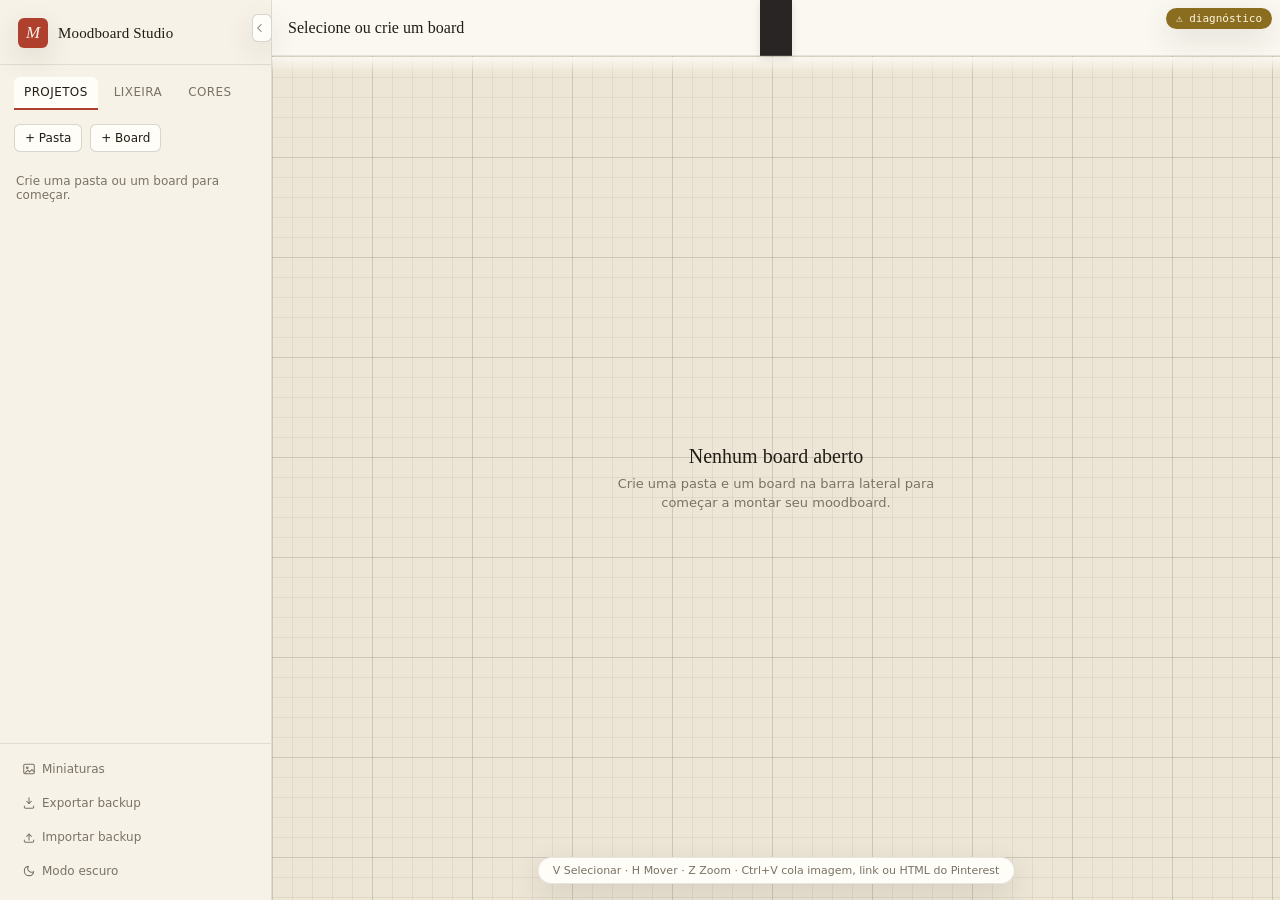
<file: index.html>
﻿<!DOCTYPE html>
<html lang="pt-BR">
<head>
<meta charset="UTF-8">
<meta name="viewport" content="width=device-width, initial-scale=1.0">
<meta name="theme-color" content="#B0402E">
<title>Moodboard Studio</title>
<link rel="stylesheet" href="css/style.css?v=1.3.1">
    <link rel="manifest" href="manifest.json">
</head>
<body class="theme-dark">

  <div id="app">

    <!-- ============ SIDEBAR ============ -->
    <aside id="sidebar">
      <div class="brand">
        <span class="brand-mark">M</span>
        <span class="brand-name">Moodboard Studio</span>
      </div>

      <div class="panel-tabs">
        <button class="panel-tab active" data-panel="tree">Projetos</button>
        <button class="panel-tab" data-panel="trash">Lixeira</button>
        <button class="panel-tab" data-panel="color">Cores</button>
      </div>

      <!-- Projects panel -->
      <div class="panel" id="panel-tree">
        <div class="panel-actions">
          <button class="btn-chip" id="btn-new-folder">+ Pasta</button>
          <button class="btn-chip" id="btn-new-board">+ Board</button>
        </div>
        <div id="tree-root" class="tree-root"></div>
      </div>

      <!-- Trash panel -->
      <div class="panel hidden" id="panel-trash">
        <div class="panel-actions">
          <span class="panel-hint">Itens ficam aqui até serem esvaziados</span>
          <button class="btn-chip btn-chip-danger" id="btn-empty-trash">Esvaziar</button>
        </div>
        <div id="trash-list" class="trash-list"></div>
      </div>

      <!-- Color panel -->
      <div class="panel hidden" id="panel-color">
        <div class="panel-actions">
          <button class="btn-chip" id="btn-eye-dropper" data-icon="droplet">Pingar cor</button>
          <input type="color" id="color-wheel-input" value="#B0402E" title="Escolher cor">
        </div>
        <div class="color-preview" id="color-preview">#B0402E</div>
        <div class="palette-list" id="palette-list"></div>
      </div>

      <div class="sidebar-footer">
        <button class="btn-ghost" onclick="toggleThumbnails()" data-icon="image" title="Alternar miniaturas na árvore">
          <span class="theme-icon" data-icon="image"></span> Miniaturas
        </button>
        <button id="btn-export" class="btn-ghost" data-icon="download" title="Baixar backup completo (todas as pastas, boards e imagens)">
          <span class="theme-icon" data-icon="download"></span> Exportar backup
        </button>
        <label id="btn-import" class="btn-ghost" data-icon="upload" title="Restaurar de um arquivo de backup (soma ao que já existe, não apaga nada)">
          <span class="theme-icon" data-icon="upload"></span> Importar backup
          <input type="file" id="import-input" accept="application/json,.json">
        </label>
        <button id="btn-theme" class="btn-ghost" data-icon="sun" title="Alternar tema">
          <span class="theme-icon" data-icon="sun"></span> <span id="theme-label">Modo claro</span>
        </button>
      </div>
    </aside>

    <button id="btn-collapse-sidebar" class="collapse-tab" title="Recolher menu" aria-label="Recolher menu"></button>

    <!-- ============ WORKSPACE ============ -->
    <main id="workspace">

      <header id="toolbar">
        <div class="toolbar-group toolbar-left">
          <span class="board-title" id="board-title" contenteditable="false" spellcheck="false">Selecione ou crie um board</span>
        </div>

        <div class="toolbar-group toolbar-tools hidden" id="tools-container">
          <button class="btn-tool btn-tool-primary" id="btn-save" data-icon="save" title="Salvar board (Ctrl+S)">Salvar</button>
          <span id="save-status" class="save-status" aria-live="polite">não exportado</span>

          <span class="divider"></span>

          <label class="btn-tool" data-icon="addImage" title="Adicionar imagens do computador">
            Adicionar imagens
            <input type="file" id="file-input" multiple accept="image/*">
          </label>
          <button class="btn-tool" id="btn-add-url" data-icon="link" title="Adicionar por link de imagem direto ou colar HTML de um board do Pinterest">Colar link</button>
          <button class="btn-tool" id="btn-import-pinterest" data-icon="download" title="Importar do Pinterest">
            Importar Pinterest
          </button>

          <span class="divider"></span>

          <button class="btn-tool" id="btn-export-image" data-icon="image" title="Exportar este board como PNG" onclick="window.exportBoard()">Exportar board</button>
          <button class="btn-tool" id="btn-organize-grid" data-icon="align" title="Organizar imagens em grade">Organizar em grade</button>

          <span class="divider"></span>

          <button class="btn-tool" id="btn-front" data-icon="front" title="Trazer para frente">Trazer p/ frente</button>
          <button class="btn-tool" id="btn-back" data-icon="back" title="Enviar para trás">Enviar p/ trás</button>

          <span class="divider"></span>

          <button class="btn-tool" id="btn-flip-h" data-icon="flipH" title="Espelhar horizontalmente">Espelhar H</button>
          <button class="btn-tool" id="btn-flip-v" data-icon="flipV" title="Espelhar verticalmente">Espelhar V</button>
          <button class="btn-tool" id="btn-align-uniform" data-icon="align" title="Alinhar e uniformizar tamanho das imagens selecionadas (2+)">Alinhar/Uniformizar</button>

          <span class="divider"></span>

          <button class="btn-tool btn-tool-danger" id="btn-delete" data-icon="trash" title="Mover para lixeira (Del)">Excluir</button>

          <span class="divider"></span>

          <button class="btn-tool" id="btn-pan-mode" data-icon="move" title="Ferramenta Mão — arrastar para navegar (atalho: H)">Mover</button>
          <button class="btn-tool" id="btn-zoom-mode" data-icon="zoom" title="Ferramenta Zoom — clique para ampliar, Alt+clique para reduzir, arraste para enquadrar (atalho: Z)">Zoom</button>

          <span class="divider"></span>

          <button class="btn-tool" id="btn-zoom-out" data-icon="zoomOut" title="Reduzir zoom">−</button>
          <span id="zoom-level" class="zoom-readout">100%</span>
          <button class="btn-tool" id="btn-zoom-in" data-icon="zoomIn" title="Aumentar zoom">+</button>
          <button class="btn-tool" id="btn-reset-view" data-icon="reset" title="Recentralizar na seleção (ou no palco todo, se nada estiver selecionado)">Recentralizar</button>
        </div>

        <div class="toolbar-group toolbar-right"></div>
      </header>

      <div id="viewport">
        <div id="ruler-top" class="ruler ruler-top"></div>
        <div id="ruler-left" class="ruler ruler-left"></div>

        <div id="canvas">
          <div id="marquee" class="marquee hidden"></div>
        </div>

        <div id="empty-state" class="empty-state">
          <p class="empty-title">Nenhum board aberto</p>
          <p class="empty-sub">Crie uma pasta e um board na barra lateral para começar a montar seu moodboard.</p>
        </div>

        <div id="toast" class="toast hidden">Board salvo</div>

        <div id="pan-hint" class="pan-hint">V Selecionar · H Mover · Z Zoom · Ctrl+V cola imagem, link ou HTML do Pinterest</div>
      </div>

    </main>
  </div>

  <script src="js/icons.js?v=1.3.1"></script>
  <script src="js/db.js?v=1.3.1"></script>
  <script src="js/state.js?v=1.3.1"></script>
  <script src="js/theme.js?v=1.3.1"></script>
  <script src="js/canvas.js?v=1.3.1"></script>
  <script src="js/images.js?v=1.3.1"></script>
  <script src="js/tree.js?v=1.3.1"></script>
  <script src="js/trash.js?v=1.3.1"></script>
  <script src="js/color.js?v=1.3.1"></script>
  <script src="js/backup.js?v=1.3.1"></script>
  <script src="js/app.js?v=1.3.1"></script>
  <script src="js/diagnostics.js?v=1.3.1"></script>

  <div id="import-modal" class="modal hidden" aria-hidden="true">
    <div class="modal-content">
      <h3>Importar do Pinterest</h3>
      <p class="modal-hint">Cole um link do board, URLs diretas de imagens ou HTML da página do Pinterest.</p>
      <textarea id="import-input-text" rows="8" placeholder="https://www.pinterest.com/dyogov1ana/val/

https://i.pinimg.com/originals/...
https://i.pinimg.com/originals/...

&lt;html&gt;...&lt;/html&gt;"></textarea>
      <div class="modal-actions">
        <button id="btn-import-process" class="btn-tool btn-tool-primary">Processar</button>
        <button id="btn-import-cancel" class="btn-tool btn-tool-secondary">Cancelar</button>
      </div>
      <div id="import-status" class="import-status hidden"></div>
    </div>
  </div>
</body>
</html>
</file>
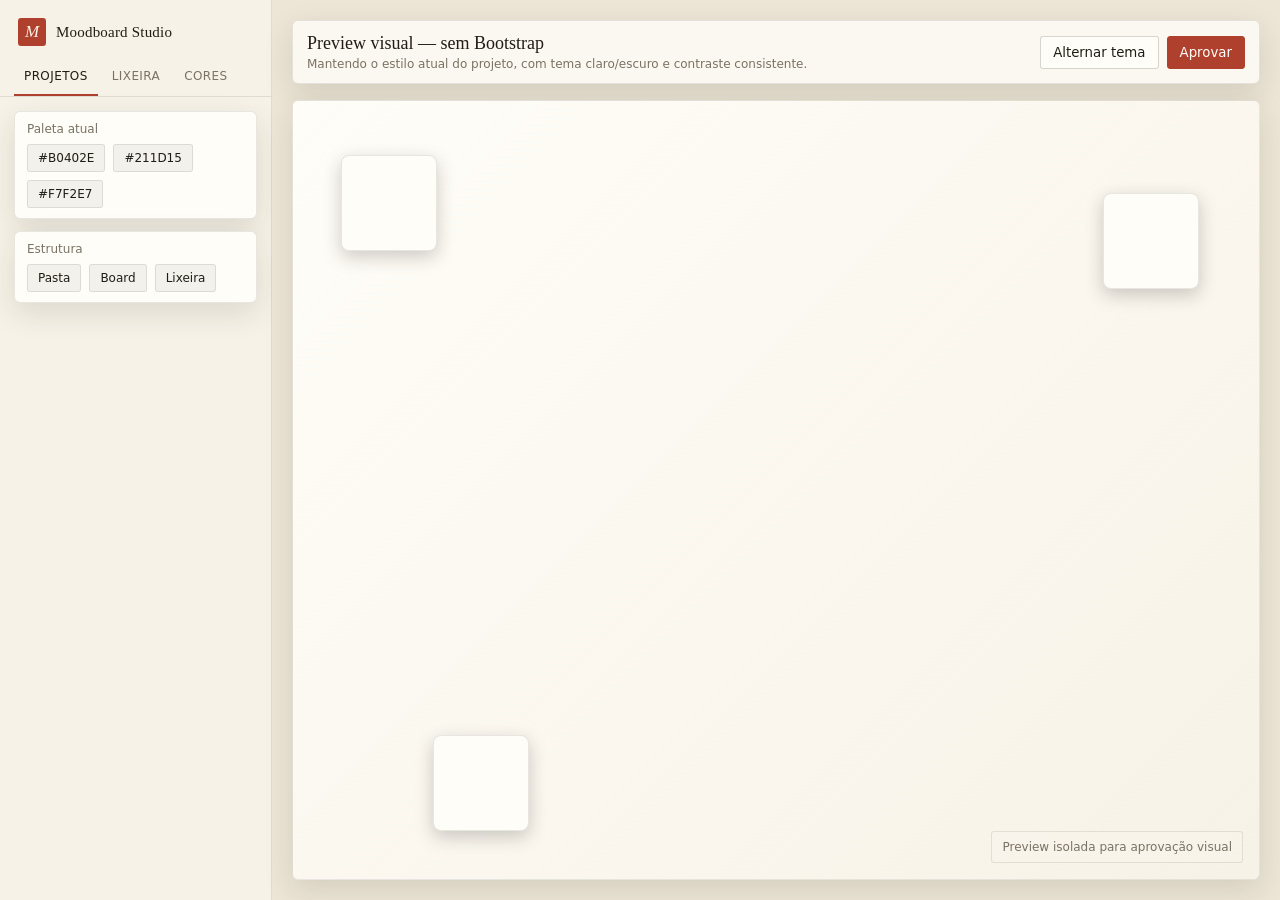
<file: preview.html>
<!DOCTYPE html>
<html lang="pt-BR">
<head>
  <meta charset="UTF-8" />
  <meta name="viewport" content="width=device-width, initial-scale=1.0" />
  <title>Preview visual — Moodboard Studio</title>
  <style>
    :root {
      --font-display:'Iowan Old Style','Palatino Linotype',Georgia,serif;
      --font-body:'Segoe UI',system-ui,-apple-system,sans-serif;
      --radius-sm:3px;
      --radius-md:6px;
      --ink:#B0402E;
      --ink-soft:rgba(176,64,46,0.16);
      color-scheme: light dark;
    }

    body.theme-dark {
      --bg-canvas:#17150F;
      --bg-panel:#1F1C15;
      --bg-panel-raised:#262218;
      --bg-toolbar:#1B1811;
      --text:#EDE6D6;
      --text-muted:#8F8878;
      --border:rgba(237,230,214,0.09);
      --border-strong:rgba(237,230,214,0.16);
      --grid-line:rgba(237,230,214,0.055);
      --grid-line-major:rgba(237,230,214,0.09);
      --hover:rgba(237,230,214,0.06);
      --shadow:0 10px 30px rgba(0,0,0,0.45);
      --image-shadow:0 6px 20px rgba(0,0,0,0.55);
    }

    body.theme-light {
      --bg-canvas:#EDE6D6;
      --bg-panel:#F7F2E7;
      --bg-panel-raised:#FFFDF8;
      --bg-toolbar:#FBF8F1;
      --text:#211D15;
      --text-muted:#7A7264;
      --border:rgba(33,29,21,0.10);
      --border-strong:rgba(33,29,21,0.18);
      --grid-line:rgba(33,29,21,0.06);
      --grid-line-major:rgba(33,29,21,0.10);
      --hover:rgba(33,29,21,0.05);
      --shadow:0 10px 30px rgba(33,29,21,0.12);
      --image-shadow:0 6px 18px rgba(33,29,21,0.22);
    }

    *{box-sizing:border-box;margin:0;padding:0;}
    html,body{height:100%;}
    body{
      font-family:var(--font-body);
      background:var(--bg-canvas);
      color:var(--text);
      overflow:hidden;
      -webkit-font-smoothing:antialiased;
      transition:background .2s ease,color .2s ease;
    }
    button{font-family:inherit;}

    .app{display:flex;height:100vh;width:100vw;}
    .sidebar{
      width:272px;flex-shrink:0;background:var(--bg-panel);border-right:1px solid var(--border);
      display:flex;flex-direction:column;
    }
    .brand{display:flex;align-items:center;gap:10px;padding:18px 18px 14px;}
    .brand-mark{width:28px;height:28px;border-radius:var(--radius-sm);background:var(--ink);color:#F7F2E7;font-family:var(--font-display);font-style:italic;font-size:17px;display:flex;align-items:center;justify-content:center;}
    .brand-name{font-family:var(--font-display);font-size:15px;letter-spacing:.2px;}
    .panel-tabs{display:flex;padding:0 14px;gap:4px;border-bottom:1px solid var(--border);}
    .panel-tab{background:none;border:none;color:var(--text-muted);font-size:12px;letter-spacing:.4px;text-transform:uppercase;padding:9px 10px 11px;cursor:pointer;border-bottom:2px solid transparent;}
    .panel-tab.active{color:var(--text);border-bottom-color:var(--ink);} 
    .panel{flex:1;display:flex;flex-direction:column;min-height:0;padding:14px;gap:12px;}
    .panel-card{background:var(--bg-panel-raised);border:1px solid var(--border);border-radius:var(--radius-md);padding:10px 12px;box-shadow:var(--shadow);}
    .panel-title{font-size:12px;color:var(--text-muted);margin-bottom:8px;}
    .chip-row{display:flex;flex-wrap:wrap;gap:8px;}
    .chip{padding:6px 10px;border-radius:var(--radius-sm);font-size:12px;background:var(--hover);color:var(--text);border:1px solid var(--border);}
    .main{flex:1;display:flex;flex-direction:column;padding:20px;gap:16px;background:var(--bg-canvas);} 
    .toolbar{display:flex;justify-content:space-between;align-items:center;background:var(--bg-toolbar);border:1px solid var(--border);border-radius:var(--radius-md);padding:12px 14px;box-shadow:var(--shadow);} 
    .title{font-family:var(--font-display);font-size:18px;}
    .meta{font-size:12px;color:var(--text-muted);margin-top:3px;}
    .toolbar-actions{display:flex;gap:8px;}
    .btn{background:var(--bg-panel-raised);border:1px solid var(--border-strong);color:var(--text);padding:8px 12px;border-radius:var(--radius-sm);cursor:pointer;}
    .btn.primary{background:var(--ink);color:#FFFDF8;border-color:var(--ink);} 
    .canvas-preview{flex:1;border:1px solid var(--border);border-radius:var(--radius-md);background:linear-gradient(135deg, var(--bg-panel-raised), var(--bg-panel));box-shadow:var(--shadow);position:relative;overflow:hidden;}
    .pin{position:absolute;width:96px;height:96px;border-radius:8px;background:var(--bg-panel-raised);border:1px solid var(--border);box-shadow:var(--image-shadow);} 
    .pin.one{top:54px;left:48px;}
    .pin.two{top:92px;right:60px;}
    .pin.three{bottom:48px;left:140px;}
    .legend{position:absolute;bottom:16px;right:16px;font-size:12px;color:var(--text-muted);background:rgba(255,255,255,0.08);padding:8px 10px;border-radius:var(--radius-sm);border:1px solid var(--border);} 
    @media (max-width:900px){.app{flex-direction:column;}.sidebar{width:100%;border-right:0;border-bottom:1px solid var(--border);}.main{padding:12px;}}
  </style>
</head>
<body class="theme-light">
  <div class="app">
    <aside class="sidebar">
      <div class="brand">
        <div class="brand-mark">M</div>
        <div class="brand-name">Moodboard Studio</div>
      </div>
      <div class="panel-tabs">
        <button class="panel-tab active" type="button">Projetos</button>
        <button class="panel-tab" type="button">Lixeira</button>
        <button class="panel-tab" type="button">Cores</button>
      </div>
      <div class="panel">
        <div class="panel-card">
          <div class="panel-title">Paleta atual</div>
          <div class="chip-row">
            <span class="chip">#B0402E</span>
            <span class="chip">#211D15</span>
            <span class="chip">#F7F2E7</span>
          </div>
        </div>
        <div class="panel-card">
          <div class="panel-title">Estrutura</div>
          <div class="chip-row">
            <span class="chip">Pasta</span>
            <span class="chip">Board</span>
            <span class="chip">Lixeira</span>
          </div>
        </div>
      </div>
    </aside>

    <main class="main">
      <div class="toolbar">
        <div>
          <div class="title">Preview visual — sem Bootstrap</div>
          <div class="meta">Mantendo o estilo atual do projeto, com tema claro/escuro e contraste consistente.</div>
        </div>
        <div class="toolbar-actions">
          <button class="btn" id="theme-toggle" type="button">Alternar tema</button>
          <button class="btn primary" type="button">Aprovar</button>
        </div>
      </div>

      <div class="canvas-preview">
        <div class="pin one"></div>
        <div class="pin two"></div>
        <div class="pin three"></div>
        <div class="legend">Preview isolada para aprovação visual</div>
      </div>
    </main>
  </div>

  <script>
    const KEY = 'moodboard.preview-theme';
    const toggle = document.getElementById('theme-toggle');
    const stored = localStorage.getItem(KEY);
    const prefersDark = window.matchMedia('(prefers-color-scheme: dark)').matches;
    const initialMode = stored || (prefersDark ? 'dark' : 'light');
    function applyTheme(mode) {
      document.body.classList.toggle('theme-dark', mode === 'dark');
      document.body.classList.toggle('theme-light', mode === 'light');
      localStorage.setItem(KEY, mode);
    }
    applyTheme(initialMode);
    toggle.addEventListener('click', () => {
      const next = document.body.classList.contains('theme-dark') ? 'light' : 'dark';
      applyTheme(next);
    });
  </script>
</body>
</html>
</file>
<file: css/style.css>
﻿/* ==========================================================================
   MOODBOARD STUDIO â€” design tokens
   Dark mode: raw canvas / graphite atelier.
   Light mode: unbleached linen / carbon pencil.
   Accent: muted ink-red, used only for selection & active state.
   ========================================================================== */

:root{
  --font-display:'Iowan Old Style','Palatino Linotype',Georgia,serif;
  --font-body:'Segoe UI',system-ui,-apple-system,sans-serif;
  --font-mono:'Cascadia Code','Consolas','SFMono-Regular',monospace;

  --radius-sm:3px;
  --radius-md:6px;
  --ink:#B0402E;
  --ink-soft:rgba(176,64,46,0.16);
}

body.theme-dark{
  --bg-canvas:#17150F;
  --bg-panel:#1F1C15;
  --bg-panel-raised:#262218;
  --bg-toolbar:#1B1811;
  --text:#EDE6D6;
  --text-muted:#8F8878;
  --border:rgba(237,230,214,0.09);
  --border-strong:rgba(237,230,214,0.16);
  --grid-line:rgba(237,230,214,0.055);
  --grid-line-major:rgba(237,230,214,0.09);
  --hover:rgba(237,230,214,0.06);
  --shadow:0 10px 30px rgba(0,0,0,0.45);
  --image-shadow:0 6px 20px rgba(0,0,0,0.55);
}

body.theme-light{
  --bg-canvas:#EDE6D6;
  --bg-panel:#F7F2E7;
  --bg-panel-raised:#FFFDF8;
  --bg-toolbar:#FBF8F1;
  --text:#211D15;
  --text-muted:#7A7264;
  --border:rgba(33,29,21,0.10);
  --border-strong:rgba(33,29,21,0.18);
  --grid-line:rgba(33,29,21,0.06);
  --grid-line-major:rgba(33,29,21,0.10);
  --hover:rgba(33,29,21,0.05);
  --shadow:0 10px 30px rgba(33,29,21,0.12);
  --image-shadow:0 6px 18px rgba(33,29,21,0.22);
}

*{box-sizing:border-box;margin:0;padding:0;}

html,body{height:100%;}

body{
  font-family:var(--font-body);
  background:var(--bg-canvas);
  color:var(--text);
  overflow:hidden;
  -webkit-font-smoothing:antialiased;
  transition:background .2s ease,color .2s ease;
}

button{font-family:inherit;}

#app{display:flex;height:100vh;width:100vw;position:relative;background:linear-gradient(135deg,var(--bg-canvas),var(--bg-panel));}

/* ============ SIDEBAR ============ */

#sidebar{
  width:272px;
  flex-shrink:0;
  background:var(--bg-panel);
  border-right:1px solid var(--border);
  display:flex;
  flex-direction:column;
  transition:margin-left .22s ease;
  z-index:20;
}
#sidebar.collapsed{margin-left:-272px;}

.brand{
  display:flex;
  align-items:center;
  gap:10px;
  padding:18px 18px 16px;
  border-bottom:1px solid var(--border);
}
.brand-mark{
  width:30px;height:30px;
  border-radius:6px;
  background:var(--ink);
  color:#F7F2E7;
  font-family:var(--font-display);
  font-style:italic;
  font-size:17px;
  display:flex;align-items:center;justify-content:center;
  flex-shrink:0;
  box-shadow:var(--shadow);
}
.brand-name{
  font-family:var(--font-display);
  font-size:15px;
  letter-spacing:.15px;
}

.panel-tabs{
  display:flex;
  padding:12px 14px 0;
  gap:6px;
  border-bottom:none;
}
.panel-tab{
  background:none;border:none;
  color:var(--text-muted);
  font-size:12px;
  letter-spacing:.4px;
  text-transform:uppercase;
  padding:8px 10px 9px;
  cursor:pointer;
  border-bottom:2px solid transparent;
  border-radius:6px 6px 0 0;
}
.panel-tab:hover{color:var(--text);}
.panel-tab.active{color:var(--text);border-bottom-color:var(--ink);background:var(--bg-panel-raised);}

.panel{flex:1;display:flex;flex-direction:column;min-height:0;padding:14px 14px 18px;gap:12px;}
.panel.hidden{display:none;}

.panel-actions{
  display:flex;
  align-items:center;
  gap:8px;
  margin-bottom:2px;
}
.panel-hint{font-size:11px;color:var(--text-muted);flex:1;}

.btn-chip{
  background:var(--bg-panel-raised);
  border:1px solid var(--border-strong);
  color:var(--text);
  font-size:12px;
  padding:6px 10px;
  border-radius:6px;
  cursor:pointer;
  transition:transform .15s ease,border-color .15s ease;
}
.btn-chip:hover{border-color:var(--ink);transform:translateY(-1px);}
.btn-chip-danger{color:var(--ink);}

/* ---- tree ---- */
.tree-root{flex:1;overflow-y:auto;position:relative;}
.tree-root::-webkit-scrollbar{width:8px;}
.tree-root::-webkit-scrollbar-thumb{background:var(--border-strong);border-radius:4px;}

.tree-node{position:relative;}
.tree-row{
  display:flex;
  align-items:center;
  gap:6px;
  padding:6px 8px;
  border-radius:var(--radius-sm);
  cursor:pointer;
  font-size:13px;
  position:relative;
}
.tree-row:hover{background:var(--hover);}
.tree-row:hover .tree-row-actions{opacity:1;}
.tree-row.active{background:var(--ink-soft);color:var(--ink);}

.tree-caret{
  width:12px;flex-shrink:0;
  color:var(--text-muted);
  font-size:10px;
  transition:transform .15s;
  text-align:center;
}
.tree-caret.open{transform:rotate(90deg);}
.tree-caret.leaf{visibility:hidden;}

.tree-icon{flex-shrink:0;font-size:12px;opacity:.75;}
.tree-label{
  flex:1;
  overflow:hidden;
  text-overflow:ellipsis;
  white-space:nowrap;
  outline:none;
}
.tree-label[contenteditable="true"]{
  background:var(--bg-panel-raised);
  border-radius:2px;
  padding:0 3px;
}

.tree-row-actions{
  display:flex;gap:2px;
  opacity:0;
  transition:opacity .1s;
}
.tree-row-actions button{
  background:none;border:none;
  color:var(--text-muted);
  font-size:12px;
  width:18px;height:18px;
  cursor:pointer;
  border-radius:3px;
}
.tree-row-actions button:hover{color:var(--text);background:var(--border);}

.tree-children{
  margin-left:15px;
  padding-left:10px;
  border-left:1px solid var(--border);
}

.tree-row.drop-target{outline:1px dashed var(--ink);outline-offset:-1px;}

/* ---- trash panel ---- */
.trash-list{flex:1;overflow-y:auto;display:flex;flex-direction:column;gap:8px;}
.trash-empty{color:var(--text-muted);font-size:12px;padding:8px 2px;}
.trash-item{
  display:flex;
  gap:8px;
  align-items:center;
  background:var(--bg-panel-raised);
  border:1px solid var(--border);
  border-radius:var(--radius-sm);
  padding:6px;
}
.trash-thumb{
  width:36px;height:36px;
  object-fit:cover;
  border-radius:3px;
  flex-shrink:0;
  background:var(--bg-canvas);
}
.trash-meta{flex:1;min-width:0;}
.trash-name{font-size:12px;white-space:nowrap;overflow:hidden;text-overflow:ellipsis;}
.trash-sub{font-size:10px;color:var(--text-muted);}
.trash-actions{display:flex;gap:4px;flex-shrink:0;}
.trash-actions button{
  background:none;border:1px solid var(--border-strong);
  color:var(--text-muted);
  font-size:10px;
  padding:3px 6px;
  border-radius:3px;
  cursor:pointer;
}
.trash-actions button:hover{color:var(--text);border-color:var(--text-muted);}

.sidebar-footer{
  padding:12px 14px 16px;
  border-top:1px solid var(--border);
  display:flex;
  flex-direction:column;
  gap:8px;
}
.btn-ghost{
  background:none;border:none;
  color:var(--text-muted);
  font-size:12px;
  cursor:pointer;
  display:flex;align-items:center;gap:6px;
  padding:6px 8px;
  border-radius:6px;
}
.btn-ghost:hover{color:var(--text);background:var(--hover);} 
.theme-icon,
.ada-btn-icon,
.tree-row-actions button,
.btn-ghost .theme-icon{
  display:inline-flex;align-items:center;justify-content:center;
}
.theme-icon svg,
.ada-btn-icon svg,
.tree-row-actions button svg,
.btn-ghost .theme-icon svg,
.collapse-tab svg{
  width:14px;height:14px;display:block;
}
.theme-icon{font-size:13px;}

.collapse-tab{
  position:absolute;
  left:272px;
  top:14px;
  transform:translateX(-100%);
  width:20px;height:28px;
  border-radius:6px;
  border:1px solid var(--border-strong);
  background:var(--bg-panel-raised);
  color:var(--text-muted);
  cursor:pointer;
  z-index:110;
  transition:left .22s ease, box-shadow .2s ease;
  font-size:12px;
  box-shadow:var(--shadow);
}

.collapse-tab:hover{
  color:var(--text);
}
#app.sidebar-collapsed #sidebar{margin-left:-272px;}
#app.sidebar-collapsed .collapse-tab{left:0;transform:translateX(0);}

/* ============ WORKSPACE ============ */

#workspace{flex:1;display:flex;flex-direction:column;min-width:0;position:relative;background:linear-gradient(180deg,var(--bg-canvas),var(--bg-panel));}

#toolbar{
  height:56px;
  flex-shrink:0;
  background:var(--bg-toolbar);
  border-bottom:1px solid var(--border);
  display:grid;
  grid-template-columns:1fr auto 1fr;
  align-items:center;
  padding:0 16px;
  gap:16px;
  overflow:visible;
  overflow-x:visible;
  box-shadow:0 1px 0 rgba(255,255,255,0.03) inset;
}

.toolbar-left{justify-self:start;}
.toolbar-tools{justify-self:center;}
.toolbar-right{justify-self:end;}

.toolbar-group{display:flex;align-items:center;gap:8px;min-width:0;}

.board-title{
  font-family:var(--font-display);
  font-size:16px;
  outline:none;
  white-space:nowrap;
  overflow:hidden;
  text-overflow:ellipsis;
  max-width:40ch;
  letter-spacing:.05px;
}
.board-title[contenteditable="true"]{
  border-bottom:1px solid var(--ink);
}

.toolbar-tools.hidden{display:none;}

.btn-tool{
  background:var(--bg-panel-raised);
  border:1px solid var(--border-strong);
  color:var(--text);
  font-size:12px;
  padding:7px 11px;
  border-radius:6px;
  cursor:pointer;
  white-space:nowrap;
  transition:transform .15s ease,border-color .15s ease,background .15s ease;
}
.btn-tool:hover{border-color:var(--ink);transform:translateY(-1px);}
.btn-tool-primary{background:var(--ink);border-color:var(--ink);color:#F7F2E7;box-shadow:0 6px 16px rgba(176,64,46,0.16);}
.btn-tool-primary:hover{opacity:.95;}
.btn-tool-danger{color:var(--ink);}

input[type=file]{display:none;}

.divider{width:1px;height:20px;background:var(--border-strong);}

.zoom-readout{
  font-family:var(--font-mono);
  font-size:12px;
  color:var(--text-muted);
  min-width:42px;
  text-align:center;
}

/* ---- viewport / infinite canvas ---- */

#viewport{
  flex:1;
  position:relative;
  overflow:hidden;
  touch-action:none;
  background:var(--bg-canvas);
  background-image:
    linear-gradient(var(--grid-line) 1px,transparent 1px),
    linear-gradient(90deg,var(--grid-line) 1px,transparent 1px),
    linear-gradient(var(--grid-line-major) 1px,transparent 1px),
    linear-gradient(90deg,var(--grid-line-major) 1px,transparent 1px);
  background-size:20px 20px,20px 20px,100px 100px,100px 100px;
  border-top:1px solid var(--border);
}
#viewport.panning{cursor:grabbing !important;}
#viewport.space-down{cursor:grab;}
#viewport.zoom-mode{cursor:zoom-in;}
#viewport.zoom-mode.zoom-out-cursor{cursor:zoom-out;}

.ruler{position:absolute;pointer-events:none;z-index:5;font-family:var(--font-mono);font-size:9px;color:var(--text-muted);}
.ruler-top{top:0;left:0;right:0;height:16px;background:linear-gradient(var(--bg-toolbar),transparent);}
.ruler-left{top:0;left:0;bottom:0;width:16px;}

#canvas{
  position:absolute;
  top:50%;left:50%;
  width:0;height:0;
  transform-origin:0 0;
}

.empty-state{
  position:absolute;inset:0;
  display:flex;flex-direction:column;align-items:center;justify-content:center;
  text-align:center;
  pointer-events:none;
  gap:6px;
}
.empty-state.hidden{display:none;}
.empty-title{font-family:var(--font-display);font-size:20px;color:var(--text);}
.empty-sub{font-size:13px;color:var(--text-muted);max-width:360px;line-height:1.5;}

.pan-hint{
  position:absolute;
  bottom:16px;left:50%;
  transform:translateX(-50%);
  background:var(--bg-panel-raised);
  border:1px solid var(--border);
  color:var(--text-muted);
  padding:6px 14px;
  border-radius:999px;
  font-size:11px;
  pointer-events:none;
  box-shadow:var(--shadow);
}

.marquee{
  position:absolute;
  border:1px solid var(--ink);
  background:var(--ink-soft);
  pointer-events:none;
}
.marquee.hidden{display:none;}

.toast{
  position:absolute;
  top:16px;left:50%;
  transform:translateX(-50%) translateY(-8px);
  background:var(--bg-panel-raised);
  border:1px solid var(--border-strong);
  color:var(--text);
  padding:7px 16px;
  border-radius:999px;
  font-size:12px;
  box-shadow:var(--shadow);
  opacity:0;
  transition:opacity .18s ease, transform .18s ease;
  pointer-events:none;
  z-index:30;
}
.toast.show{opacity:1;transform:translateX(-50%) translateY(0);}
.toast.hidden{display:none;}

/* ============ DIAGNOSTICS BADGE ============ */
#diagnostics-badge{
  position:fixed;top:8px;right:8px;z-index:999;
  padding:4px 10px;border-radius:12px;
  font-family:var(--font-mono);font-size:11px;
  cursor:pointer;box-shadow:var(--shadow);
  user-select:none;
}
.save-status{
  color:var(--text-muted);font-family:var(--font-mono);font-size:10px;
  white-space:nowrap;
}
.save-status.save-status-error{color:#b3261e;}
#diagnostics-badge.diag-ok{background:#2e5a3e;color:#d8f5df;}
#diagnostics-badge.diag-warn{background:#8a6d1f;color:#fff6df;}
#diagnostics-badge.diag-fail{background:var(--ink);color:#fff;}
.tree-thumb{
  width:64px;height:48px;object-fit:cover;border-radius:3px;flex-shrink:0;
  background:var(--bg-canvas);
}
#diagnostics-panel{
  position:fixed;top:36px;right:8px;z-index:999;
  background:var(--bg-panel-raised);border:1px solid var(--border-strong);
  border-radius:8px;padding:10px 14px;max-width:340px;
  font-size:12px;line-height:1.5;box-shadow:var(--shadow);color:var(--text);
}
#diagnostics-panel.hidden{display:none;}
#diagnostics-panel ul{margin:0;padding-left:16px;}
#diagnostics-panel li{margin-bottom:6px;}
#diagnostics-panel .diag-stamp{
  font-family:var(--font-mono);font-size:10px;color:var(--text-muted);
  margin-bottom:8px;padding-bottom:8px;border-bottom:1px solid var(--border);
}
@media (max-width: 768px){
  #diagnostics-badge{top:62px;right:8px;}
  #diagnostics-panel{top:90px;right:8px;}
}

/* ============ IMPORTAÇÃO PINTEREST ============ */
.modal {
  position: fixed;
  inset: 0;
  background: rgba(0,0,0,0.58);
  display: flex;
  align-items: center;
  justify-content: center;
  z-index: 1000;
}
.modal.hidden { display: none; }
.modal-content {
  width: min(620px, 90vw);
  background: var(--bg-panel);
  border: 1px solid var(--border-strong);
  border-radius: 12px;
  padding: 20px;
  box-shadow: var(--shadow);
}
.modal-content h3 {
  margin: 0 0 8px 0;
  font-size: 18px;
  font-family: var(--font-display);
}
.modal-hint {
  margin: 0 0 10px 0;
  color: var(--text-muted);
  font-size: 12px;
  line-height: 1.5;
}
#import-input-text {
  width: 100%;
  min-height: 180px;
  background: var(--bg-canvas);
  color: var(--text);
  border: 1px solid var(--border);
  border-radius: 8px;
  padding: 10px 12px;
  resize: vertical;
  font-family: var(--font-mono);
  font-size: 11px;
}
.modal-actions {
  display: flex;
  gap: 8px;
  margin-top: 12px;
}
.btn-tool-secondary {
  background: transparent;
  border-color: var(--border-strong);
}
.import-status {
  margin-top: 12px;
  padding: 8px 10px;
  border-radius: 6px;
  font-size: 12px;
  line-height: 1.5;
}
.import-status.hidden { display: none; }
.import-status.success {
  background: rgba(46,204,113,0.12);
  color: #7fe0a4;
}
.import-status.error {
  background: rgba(231,76,60,0.12);
  color: #ff9d92;
}
.import-status.info {
  background: rgba(52,152,219,0.12);
  color: #8cc9ff;
}

/* ---- images on canvas ---- */

.board-image{
  position:absolute;
  cursor:grab;
  user-select:none;
  -webkit-user-drag:none;
  touch-action:none;
  box-shadow:var(--image-shadow);
  outline:2px solid transparent;
  outline-offset:2px;
  border-radius:3px;
}
.board-image:active{cursor:grabbing;}
.board-image.selected{outline-color:var(--ink);}

.image-handle{
  position:absolute;
  width:11px;height:11px;
  background:var(--ink);
  border:2px solid var(--bg-panel-raised);
  border-radius:50%;
  z-index:2;
  touch-action:none;
}

.btn-tool.active{
  background:var(--ink);
  border-color:var(--ink);
  color:#F7F2E7;
}
.handle-resize{right:-6px;bottom:-6px;cursor:nwse-resize;}
.handle-rotate{
  left:50%;top:-26px;
  transform:translateX(-50%);
  cursor:grab;
}
.rotate-stem{
  position:absolute;
  left:50%;top:-16px;
  width:1px;height:16px;
  background:var(--ink);
  transform:translateX(-50%);
}

@media (max-width: 820px){
  #sidebar{position:absolute;left:0;top:0;bottom:0;box-shadow:var(--shadow);}
  #sidebar.collapsed{margin-left:-272px;}
}

/* ==========================================================================
   Ferramenta de Cores (PWA/Handoff)
   ========================================================================== */
.color-chip {
    display: inline-block;
    width: 40px;
    height: 40px;
    border-radius: 6px;
    cursor: pointer;
    position: relative;
    border: 2px solid var(--bg-dark, #17150F);
    transition: transform 0.2s ease, box-shadow 0.2s ease;
}
.color-chip:hover {
    transform: scale(1.15);
    z-index: 10;
    box-shadow: 0 4px 8px rgba(0,0,0,0.3);
}
.color-chip-remove {
    position: absolute;
    top: -6px;
    right: -6px;
    background-color: var(--accent, #B0402E);
    color: var(--bg-dark, #17150F);
    border-radius: 50%;
    width: 18px;
    height: 18px;
    font-size: 14px;
    font-weight: bold;
    text-align: center;
    line-height: 16px;
    cursor: pointer;
    display: none;
    border: 1px solid var(--bg-dark, #17150F);
}
.color-chip:hover .color-chip-remove {
    display: block;
}

/* =========================================
   ADA UX CRITIQUE: Responsive Toolbar & Hierarchy
   ========================================= */
.ada-top-bar {
    display: flex;
    align-items: center;
    justify-content: space-between;
    width: 100%;
    padding: 0 16px;
    height: 56px;
    background: var(--bg-surface, #292524);
    border-bottom: 1px solid var(--border-color, #44403c);
    position: sticky;
    top: 0;
    z-index: 100;
    box-shadow: 0 2px 8px rgba(0,0,0,0.1);
}
.ada-tools-primary, .ada-tools-secondary {
    display: flex;
    gap: 8px;
    align-items: center;
}
.ada-btn-tool {
    display: inline-flex;
    align-items: center;
    gap: 6px;
    padding: 6px 12px;
    border-radius: 6px;
    background: transparent;
    color: var(--text-primary, #f5f5f4);
    border: 1px solid transparent;
    cursor: pointer;
    transition: all 0.2s;
    font-family: system-ui, -apple-system, sans-serif;
    font-size: 13px;
}
.ada-btn-tool:hover {
    background: rgba(255,255,255,0.05);
    border-color: var(--border-color);
}
.ada-btn-tool.primary {
    background: var(--accent, #B0402E);
    color: #fff;
    font-weight: 600;
    border-color: transparent;
}
.ada-btn-tool.primary:hover {
    background: #c0503e;
}
.ada-btn-text {
    font-size: 13px;
}
.ada-more-dropdown {
    position: relative;
    display: inline-block;
}
.ada-more-menu {
    display: none;
  position: fixed;
  right: auto;
  top: auto;
    background: var(--bg-surface);
    border: 1px solid var(--border-color);
    border-radius: 8px;
    padding: 8px;
    box-shadow: 0 4px 12px rgba(0,0,0,0.3);
    z-index: 101;
    flex-direction: column;
    gap: 4px;
    min-width: 220px;
}
.ada-more-menu.open { display: flex; }
.ada-more-menu .ada-btn-tool { width: 100%; justify-content: flex-start; }
.ada-more-menu .ada-btn-text { display: inline; }
.ada-more-menu .ada-tools-secondary { display:flex; flex-direction:column; align-items:stretch; gap:4px; }

/* Responsividade (Kimi/ADA) */
@media (max-width: 768px) {
    .ada-btn-text { display: none; } /* Esconde texto, mantÃ©m Ã­cones */
    .ada-btn-tool { padding: 8px; }
    .ada-top-bar { padding: 0 8px; }
}
</file>
